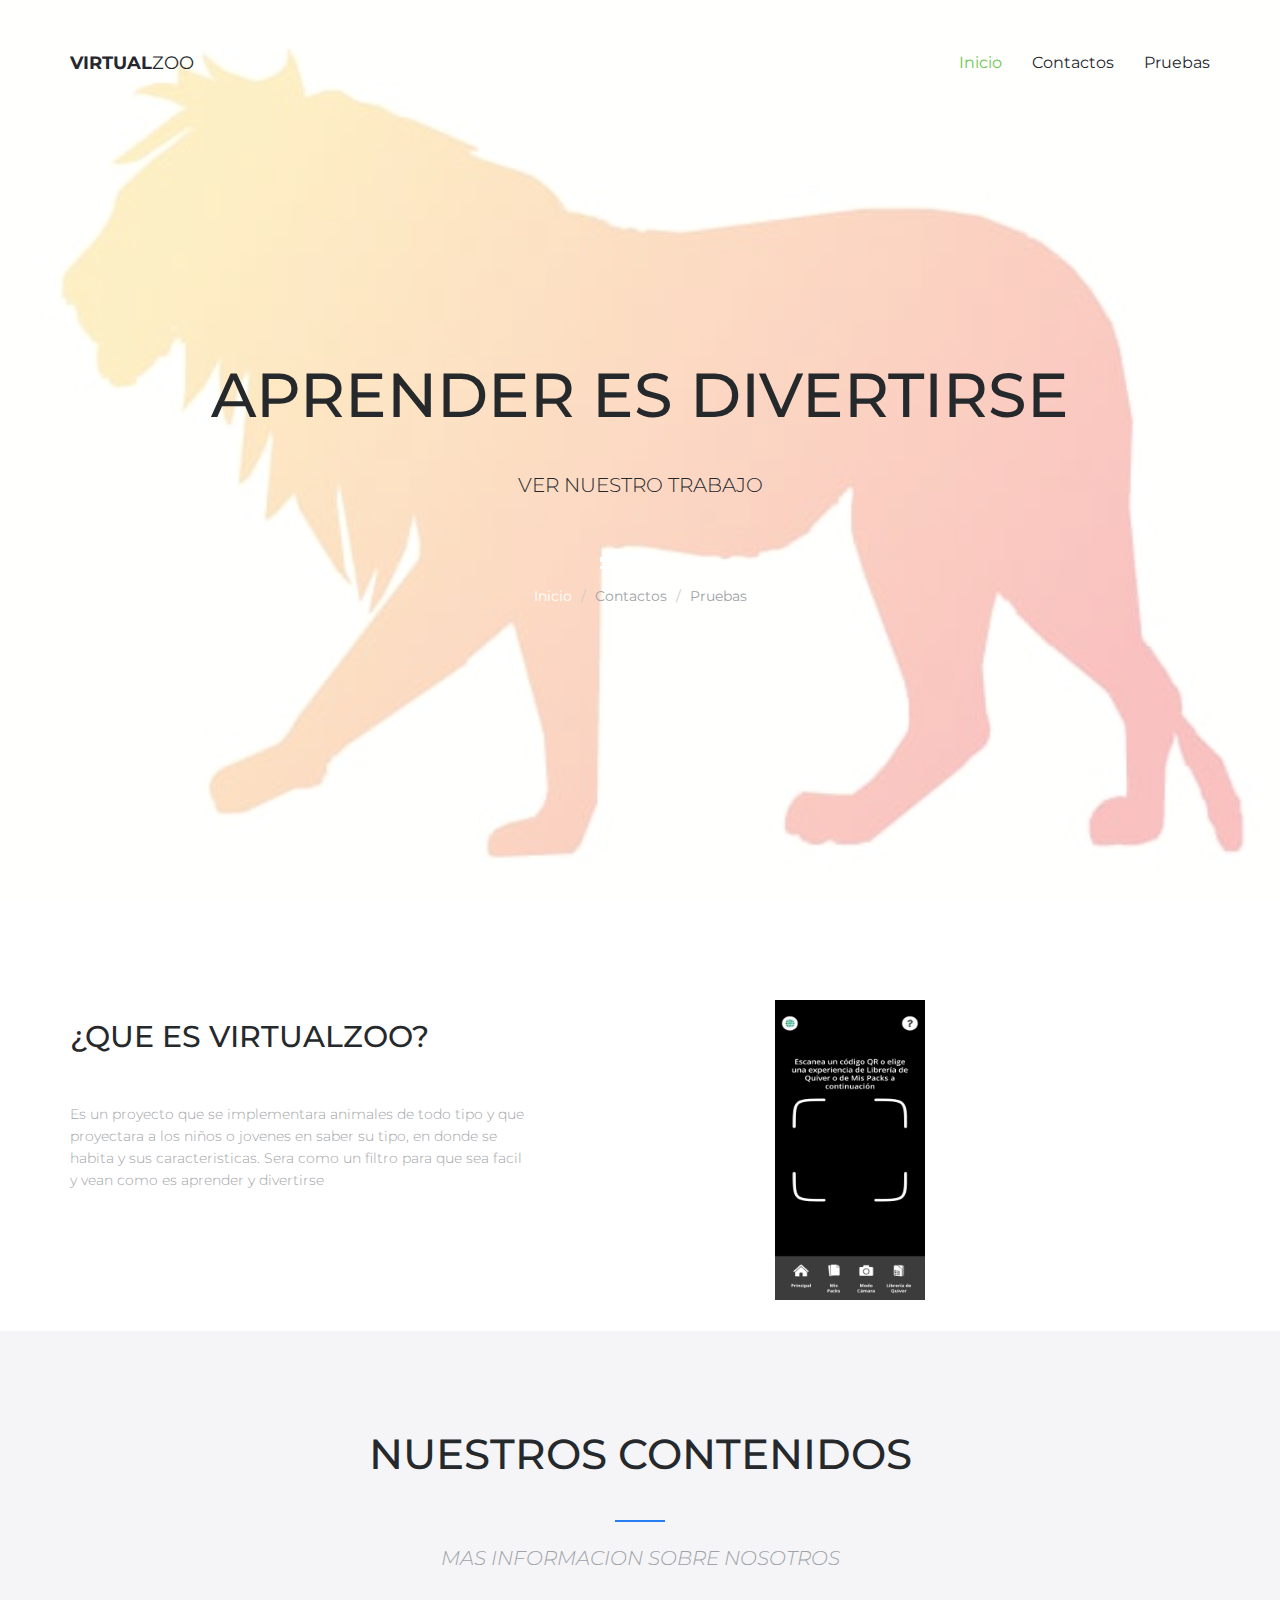
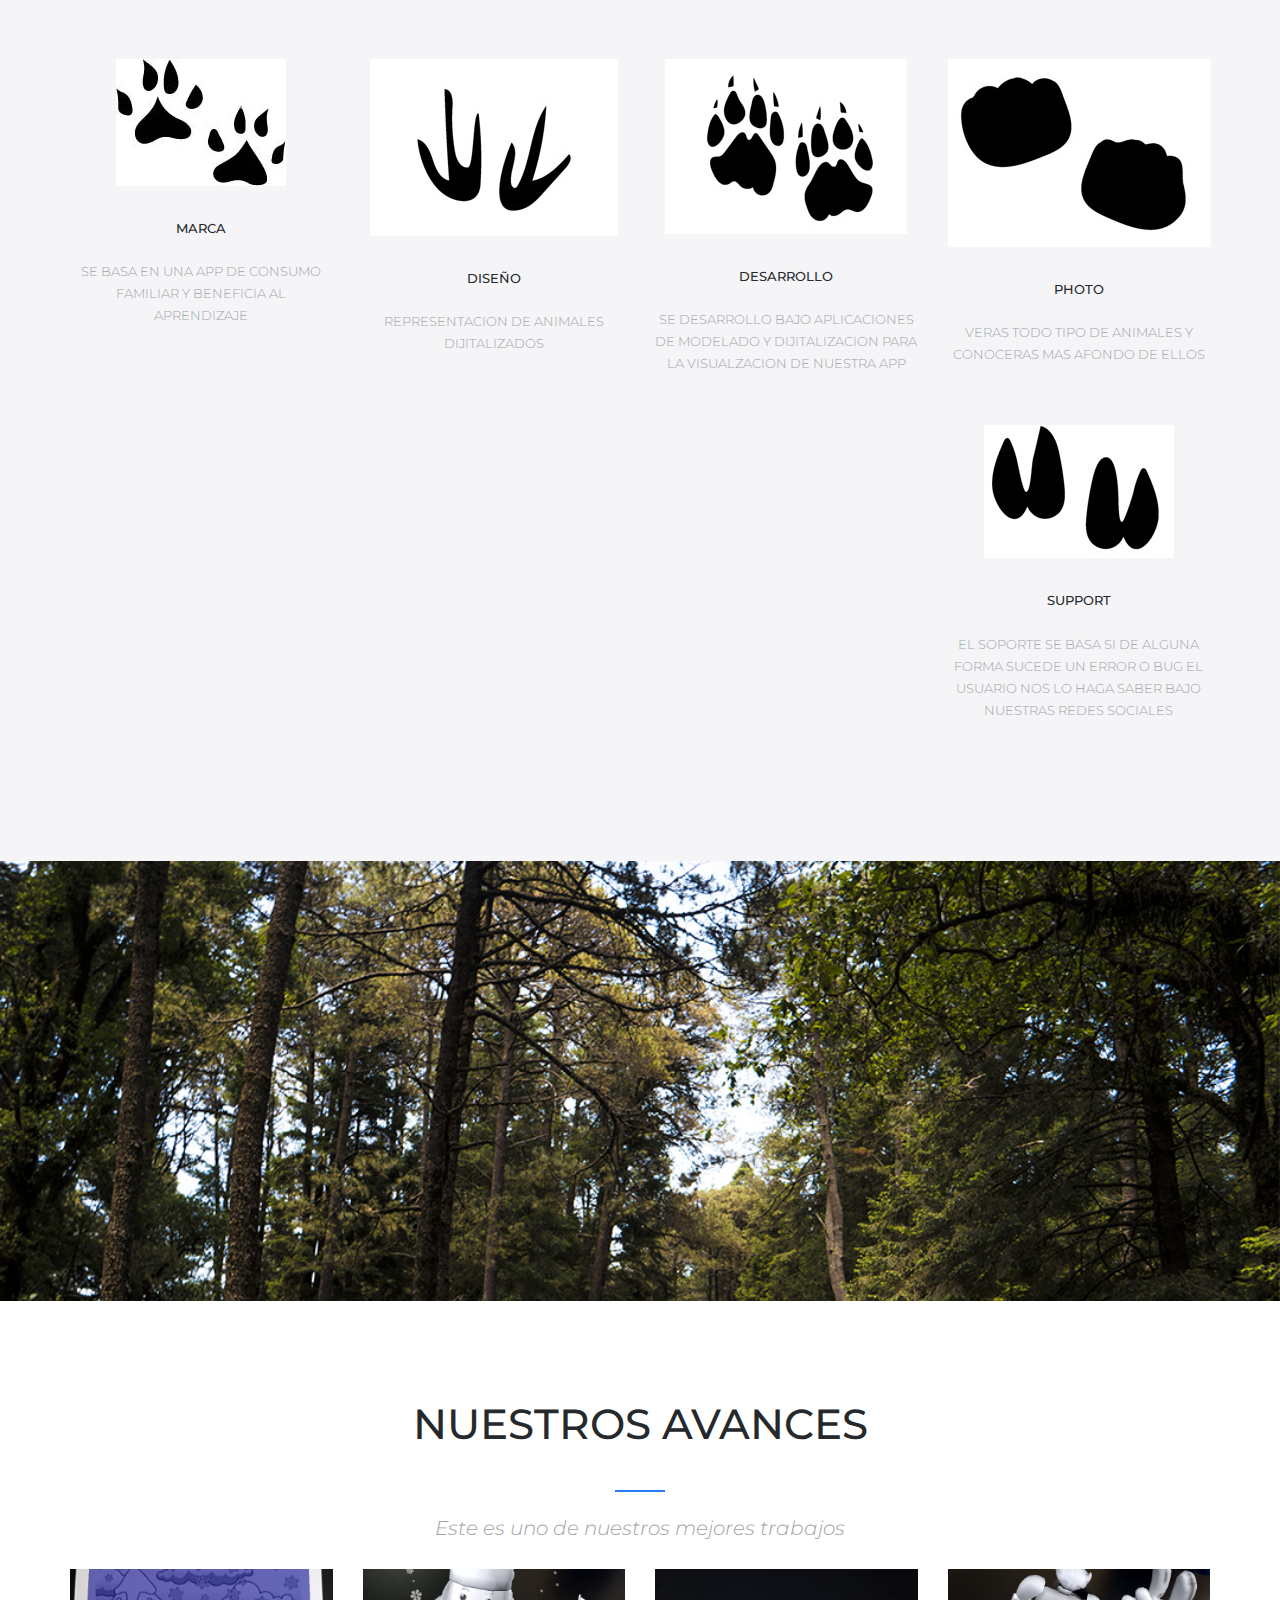
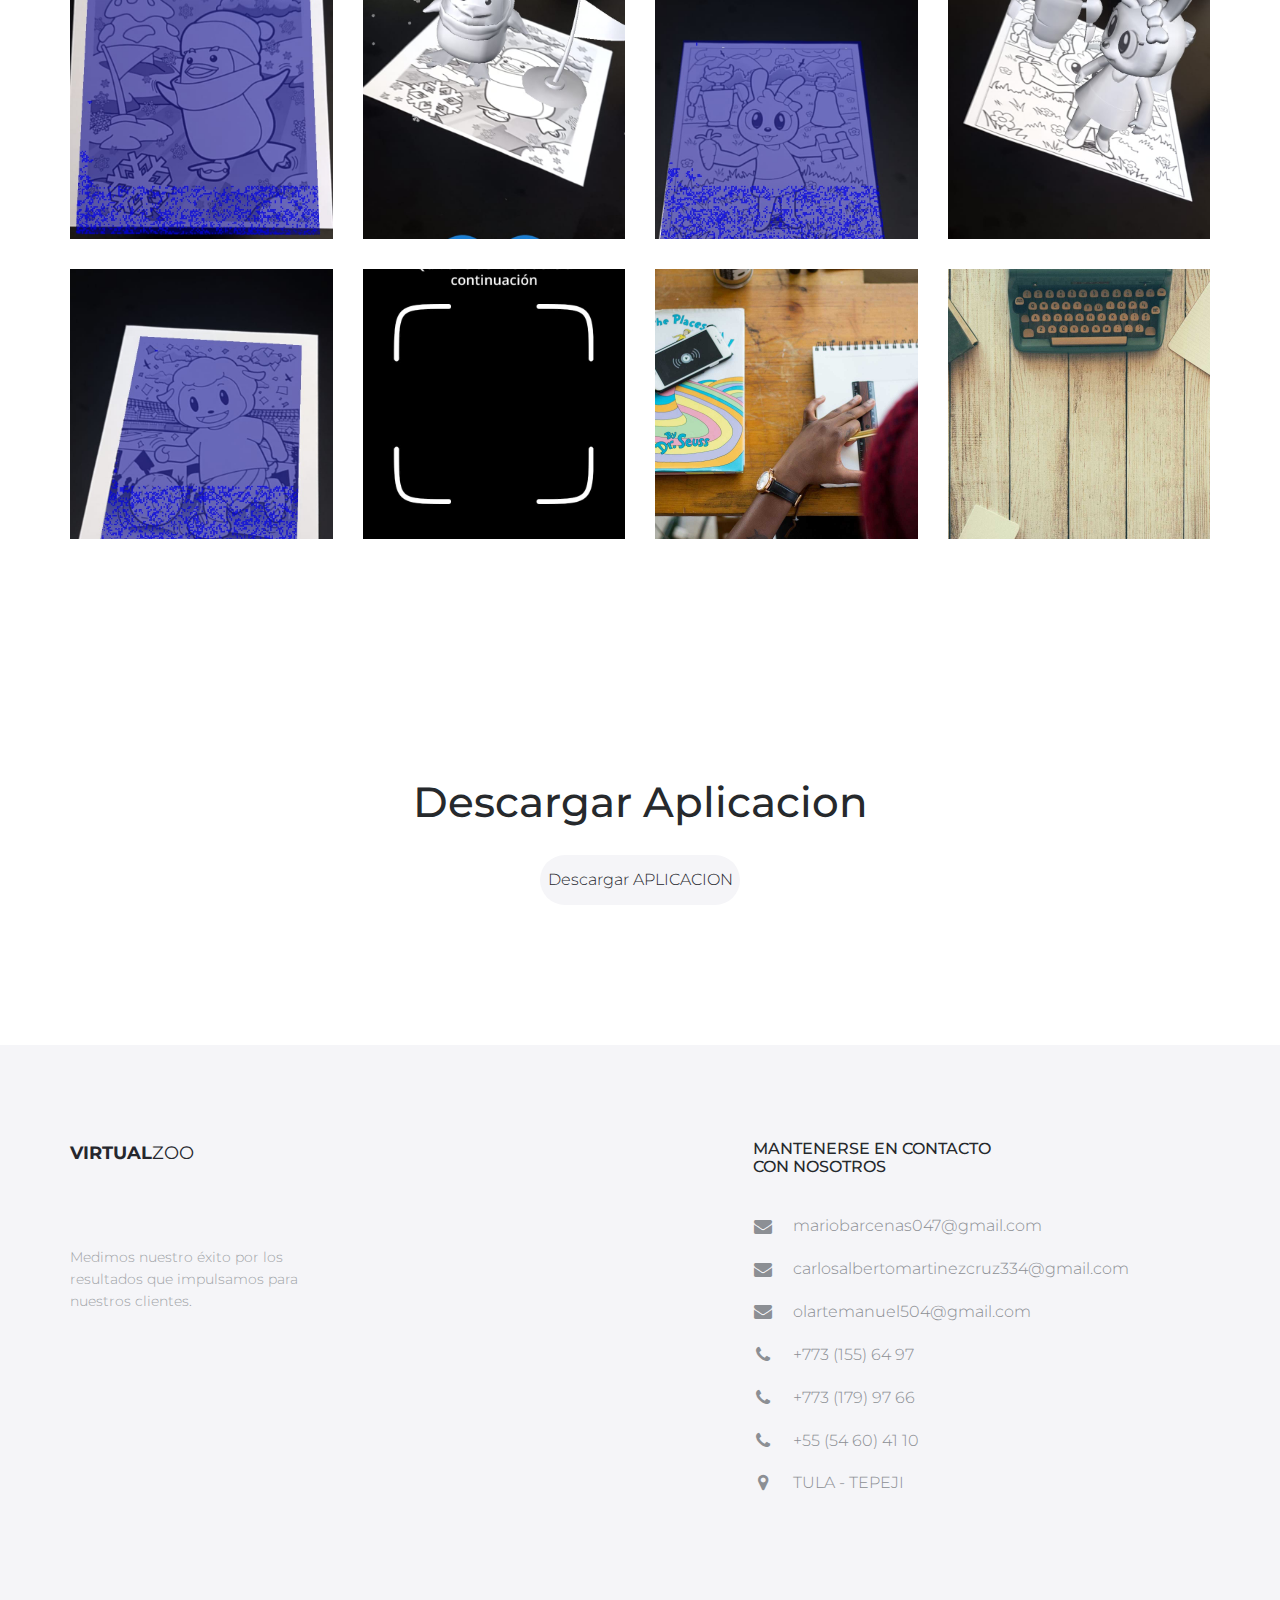
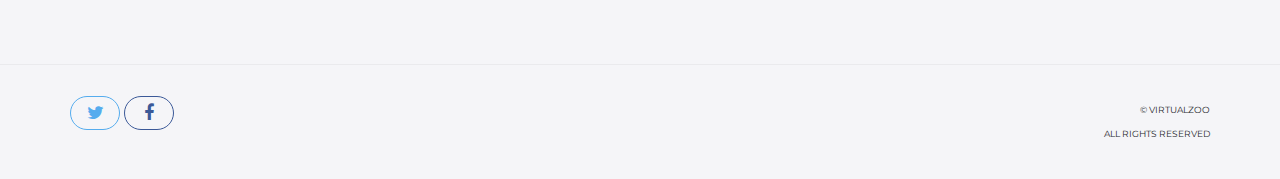
<file: index.html>
<!DOCTYPE html>
<html lang="en">
<head>

    <!-- Basic Page Needs
    ================================================== -->
    <meta http-equiv="Content-Type" content="text/html; charset=utf-8">
    <meta http-equiv="X-UA-Compatible" content="IE=edge">

    <title>VIRTUALZOO</title>

    <meta name="description" content="">
    <meta name="author" content="">
    <meta name="keywords" content="">

    <!-- Mobile Specific Metas
    ================================================== -->
    <meta name="viewport" content="width=device-width, minimum-scale=1.0, maximum-scale=1.0">
    <meta name="apple-mobile-web-app-capable" content="yes">

    <!-- Fonts -->
    <link href="https://fonts.googleapis.com/css?family=Montserrat:300,300i,400,600,700" rel="stylesheet">
    <link rel="stylesheet" href="http://cdnjs.cloudflare.com/ajax/libs/font-awesome/4.4.0/css/font-awesome.min.css">

    <!-- Favicon
    ================================================== -->
    <link rel="apple-touch-icon" sizes="180x180" href="assets/img/apple-touch-icon.png">
    <link rel="icon" type="image/png" sizes="16x16" href="assets/img/favicon.png">

    <!-- Stylesheets
    ================================================== -->
    <!-- Bootstrap core CSS -->
    <link href="assets/css/bootstrap.min.css" rel="stylesheet">

    <!-- Custom styles for this template -->  
    <link href="assets/css/style.css" rel="stylesheet">
    <link href="assets/css/responsive.css" rel="stylesheet">

    <!-- HTML5 shim and Respond.js IE8 support of HTML5 elements and media queries -->
    <!--[if lt IE 9]>
    <script src="https://oss.maxcdn.com/libs/html5shiv/3.7.0/html5shiv.js"></script>
    <script src="https://oss.maxcdn.com/libs/respond.js/1.4.2/respond.min.js"></script>
    <![endif]-->

</head>
<body>

    <header id="masthead" class="site-header">
        <nav id="primary-navigation" class="site-navigation">
            <div class="container">

                <div class="navbar-header">
                   
                    <a class="site-title"><span>VIRTUAL</span>ZOO</a>

                </div><!-- /.navbar-header -->

                <div class="collapse navbar-collapse" id="agency-navbar-collapse">

                    <ul class="nav navbar-nav navbar-right">

                        <li class="active"><a href="index.html" data-toggle="dropdown">Inicio</a></li>
                        <li><a href="contact.html">Contactos</a></li>
                        <li><a href="portfolio.html">Pruebas</a></li>
                    </ul>

                </div>

            </div>   
        </nav><!-- /.site-navigation -->
    </header><!-- /#mastheaed -->

    <div id="hero" class="hero overlay">
        <div class="hero-content">
            <div class="hero-text">
                <h1>APRENDER ES DIVERTIRSE</h1>
                <p>VER NUESTRO TRABAJO</p>
                <ol class="breadcrumb">
                    <li class="breadcrumb-item active">Inicio</a></li>
                    <li class="breadcrumb-item"><a href="contact.html">Contactos</a></li>
                    <li class="breadcrumb-item"><a href="portfolio.html">Pruebas</a></li>
                  </ol>
            </div><!-- /.hero-text -->
        </div><!-- /.hero-content -->
    </div><!-- /.hero -->

    <main id="main" class="site-main">

        <section class="site-section section-features">
            <div class="container">
                <div class="row">
                    <div class="col-sm-5">
                        <h2>¿QUE ES VIRTUALZOO?</h2>
                        <p> Es un proyecto que se implementara animales de todo tipo y que proyectara a los niños o jovenes 
                            en saber su tipo, en donde se habita y sus caracteristicas. Sera como un filtro para que sea facil y 
                            vean como es aprender y divertirse</p>
                    </div>
                    <div class="col-sm-7 hidden-xs">
                        <img src="assets/IMAGENES/cap1.jpeg" alt="">
                    </div>
                </div>
            </div>
        </section><!-- /.section-features -->

        <section class="site-section section-services gray-bg text-center">
            <div class="container">
                <h2 class="heading-separator">NUESTROS CONTENIDOS</h2>
                <p class="subheading-text">MAS INFORMACION SOBRE NOSOTROS</p>
                <div class="row">
                    <div class="col-md-3 col-xs-6">
                        <div class="service">
                            <img src="assets/IMAGENES/patitas1.jpg" alt="">
                            <h3 class="service-title">MARCA</h3>
                            <p class="service-info"> SE BASA EN UNA APP DE CONSUMO FAMILIAR Y BENEFICIA AL APRENDIZAJE</p>
                        </div><!-- /.service -->
                    </div>
                    <div class="col-md-3 col-xs-6">
                        <div class="service">
                            <img src="assets/IMAGENES/patitas2.jpeg" alt="">
                            <h3 class="service-title">DISEÑO</h3>
                            <p class="service-info">REPRESENTACION DE ANIMALES DIJITALIZADOS</p>
                        </div><!-- /.service -->
                    </div>
                    <div class="col-md-3 col-xs-6">
                        <div class="service">
                            <img src="assets/IMAGENES/patitas3.jpeg" alt="">
                            <h3 class="service-title">DESARROLLO</h3>
                            <p class="service-info">SE DESARROLLO BAJO APLICACIONES DE MODELADO Y DIJITALIZACION PARA LA VISUALZACION DE NUESTRA APP</p>
                        </div><!-- /.service -->
                    </div>
                    <div class="col-md-3 col-xs-6">
                        <div class="service">
                            <img src="assets/IMAGENES/patitas4.jpeg" alt="">
                            <h3 class="service-title">Photo</h3>
                            <p class="service-info">VERAS TODO TIPO DE ANIMALES Y CONOCERAS MAS AFONDO DE ELLOS</p>
                        </div><!-- /.service -->
                    </div>
                    <div class="col-md-3 col-xs-6">
                        <div class="service">
                            <img src="assets/IMAGENES/patitas5.jpeg" alt="">
                            <h3 class="service-title">Support</h3>
                            <p class="service-info">EL SOPORTE SE BASA SI DE ALGUNA FORMA SUCEDE UN ERROR O BUG EL USUARIO 
                                NOS LO HAGA SABER BAJO NUESTRAS REDES SOCIALES </p>
                        </div><!-- /.service -->
        </section><!-- /.section-services -->

        <section class="site-section section-map-feature text-center">

            
        </section><!-- /.section-map-feature -->

        <section class="site-section section-portfolio">
            <div class="container">
                <div class="text-center">
                    <h2 class="heading-separator">NUESTROS AVANCES</h2>
                    <p class="subheading-text">Este es uno de nuestros mejores trabajos </p>
                </div>
                <div class="row">
                    <div class="col-lg-3 col-md-4 col-xs-6">
                        <div class="portfolio-item">
                            <img src="assets/IMAGENES/cap2.jpeg" class="img-res" alt="">
                            <h4 class="portfolio-item-title">Con la aplicación ya descargada y la cámara encendida se enfocará hacia
                                 la imagen hasta que se muestre de color azul el recuadro de la imagen</h4>
                            
                        </div><!-- /.portfolio-item -->
                    </div>
                    <div class="col-lg-3 col-md-4 col-xs-6">
                        <div class="portfolio-item">
                            <img src="assets/IMAGENES/cap3.jpeg" class="img-res" alt="">
                            <h4 class="portfolio-item-title">Ya una vez que esté de azul el recuadro de la imagen cargara enseguida la 
                                animación del pingüino</h4>
                               

                        </div><!-- /.portfolio-item -->
                    </div>
                    <div class="col-lg-3 col-md-4 col-xs-6">
                        <div class="portfolio-item">
                            <img src="assets/IMAGENES/cap4.jpeg" class="img-res" alt="">
                            <h4 class="portfolio-item-title">Portfolio item</h4>
                           
                        </div><!-- /.portfolio-item -->
                    </div>
                    <div class="col-lg-3 col-md-4 col-xs-6">
                        <div class="portfolio-item">
                            <img src="assets/IMAGENES/cap5.jpeg" class="img-res" alt="">
                            <h4 class="portfolio-item-title">Portfolio item</h4>
                           
                        </div><!-- /.portfolio-item -->
                    </div>
                   
                    <div class="col-lg-3 col-md-4 col-xs-6">
                        <div class="portfolio-item">
                            <img src="assets/IMAGENES/cap6.jpeg" class="img-res" alt="">
                            <h4 class="portfolio-item-title"> item</h4>
                            <a href="portfolio.html"><i class="fa fa-arrow-right" aria-hidden="true"></i></a>
                        </div><!-- /.portfolio-item -->
                    </div>
                    <div class="col-lg-3 col-md-4 col-xs-6">
                        <div class="portfolio-item">
                            <img src="assets/IMAGENES/cap1.jpeg" class="img-res" alt="">
                            <h4 class="portfolio-item-title">Portfolio item</h4>
                            <a href="portfolio.html"><i class="fa fa-arrow-right" aria-hidden="true"></i></a>
                        </div><!-- /.portfolio-item -->
                    </div>
                    <div class="col-lg-3 col-md-4 col-xs-6">
                        <div class="portfolio-item">
                            <img src="assets/img/portfolio-5.jpg" class="img-res" alt="">
                            <h4 class="portfolio-item-title">Portfolio </h4>
                           
                        </div><!-- /.portfolio-item -->
                    </div>
                    <div class="col-lg-3 col-md-4 col-xs-6">
                        <div class="portfolio-item">
                            <img src="assets/img/portfolio-2.jpg" class="img-res" alt="">
                            <h4 class="portfolio-item-title">Portfolio item</h4>
                            <a href="portfolio.html"><i class="fa fa-arrow-right" aria-hidden="true"></i></a>
                        </div><!-- /.portfolio-item -->
                    </div>
                </div>
            </div>
        </section><!-- /.section-portfolio -->

        <section class="site-section section-newsletter text-center">
            <div class="container">
                <h2>Descargar Aplicacion</h2>
                
                    
                    <a href="https://www.mediafire.com/folder/3k2z06k4yu5p2/VIRTUAL+-+ZOO+APLICACION" class="btn btn-gray" type="button">Descargar APLICACION</a>
                <!-- /.newsletter-group -->
            </div>
        </section><!-- /.section-newsletter -->

    </main><!-- /#main -->

    <footer id="colophon" class="site-footer">
        <div class="container">
            <div class="row">
                <div class="col-md-3 col-sm-4 col-xs-6">
                    <a class="site-title"><span>VIRTUAL</span>ZOO</a>
                    <p></p>
                    <p>Medimos nuestro éxito por los resultados que impulsamos para nuestros clientes.</p>
                </div>
                <div class="col-lg-offset-4 col-md-3 col-sm-4 col-md-offset-2 col-sm-offset-0 col-xs-6 ">
                    <h3>MANTENERSE EN CONTACTO CON NOSOTROS</h3>
                    <ul class="list-unstyled contact-links">
                        <li><i class="fa fa-envelope" aria-hidden="true"></i><a href="mariobarcenas047@gmail.com">mariobarcenas047@gmail.com</a></li>
                        <li><i class="fa fa-envelope" aria-hidden="true"></i><a href="carlosalbertomartinezcruz334@gmail.com">carlosalbertomartinezcruz334@gmail.com</a></li>
                        <li><i class="fa fa-envelope" aria-hidden="true"></i><a href="olartemanuel504@gmail.com">olartemanuel504@gmail.com</a></li>
                        <li><i class="fa fa-phone" aria-hidden="true"></i><a href="tel:7731556497">+773 (155) 64 97 </a></li>
                        <li><i class="fa fa-phone" aria-hidden="true"></i><a href="tel:7731789766">+773 (179) 97 66 </a></li>
                        <li><i class="fa fa-phone" aria-hidden="true"></i><a href="tel:5554604110">+55 (54 60) 41 10 </a></li>
                        <li><i class="fa fa-map-marker" aria-hidden="true"></i><p> TULA - TEPEJI </p></li>
                    </ul>
                </div>
                <div class="clearfix visible-xs"></div>
                <div class="col-lg-2 col-md-3 col-sm-4 col-xs-6">
                    </ul>
                </div>
            </div>
        </div>
        <div class="copyright">
            <div class="container">
                <div class="row">
                    <div class="col-xs-8">
                        <div class="social-links">
                            <a class="twitter-bg" href="https://twitter.com/Manuu_owO?t=TPf4BzennvMjWsFA-vSaZA&s=09"><i class="fa fa-twitter"></i></a>
                            <a class="facebook-bg" href="https://www.facebook.com/csrbarcenas/"><i class="fa fa-facebook"></i></a>
                        </div><!-- /.social-links -->
                    </div>
                    <div class="col-xs-4">
                        <div class="text-right">
                            <p>&copy; VIRTUALZOO</p>
                            <p>All Rights Reserved</p>
                        </div>
                    </div>
                </div>
            </div>
        </div><!-- /.copyright -->
    </footer><!-- /#footer -->


    <!-- Bootstrap core JavaScript
    ================================================== -->
    <!-- Placed at the end of the document so the pages load faster -->
    <script src="https://ajax.googleapis.com/ajax/libs/jquery/3.1.1/jquery.min.js"></script>
    <script src="assets/js/bootstrap.min.js"></script>
    <script src="assets/js/bootstrap-select.min.js"></script>
    <script src="assets/js/jquery.slicknav.min.js"></script>
    <script src="assets/js/jquery.countTo.min.js"></script>
    <script src="assets/js/jquery.shuffle.min.js"></script>
    <script src="assets/js/script.js"></script>
  
</body>
</html>
</file>
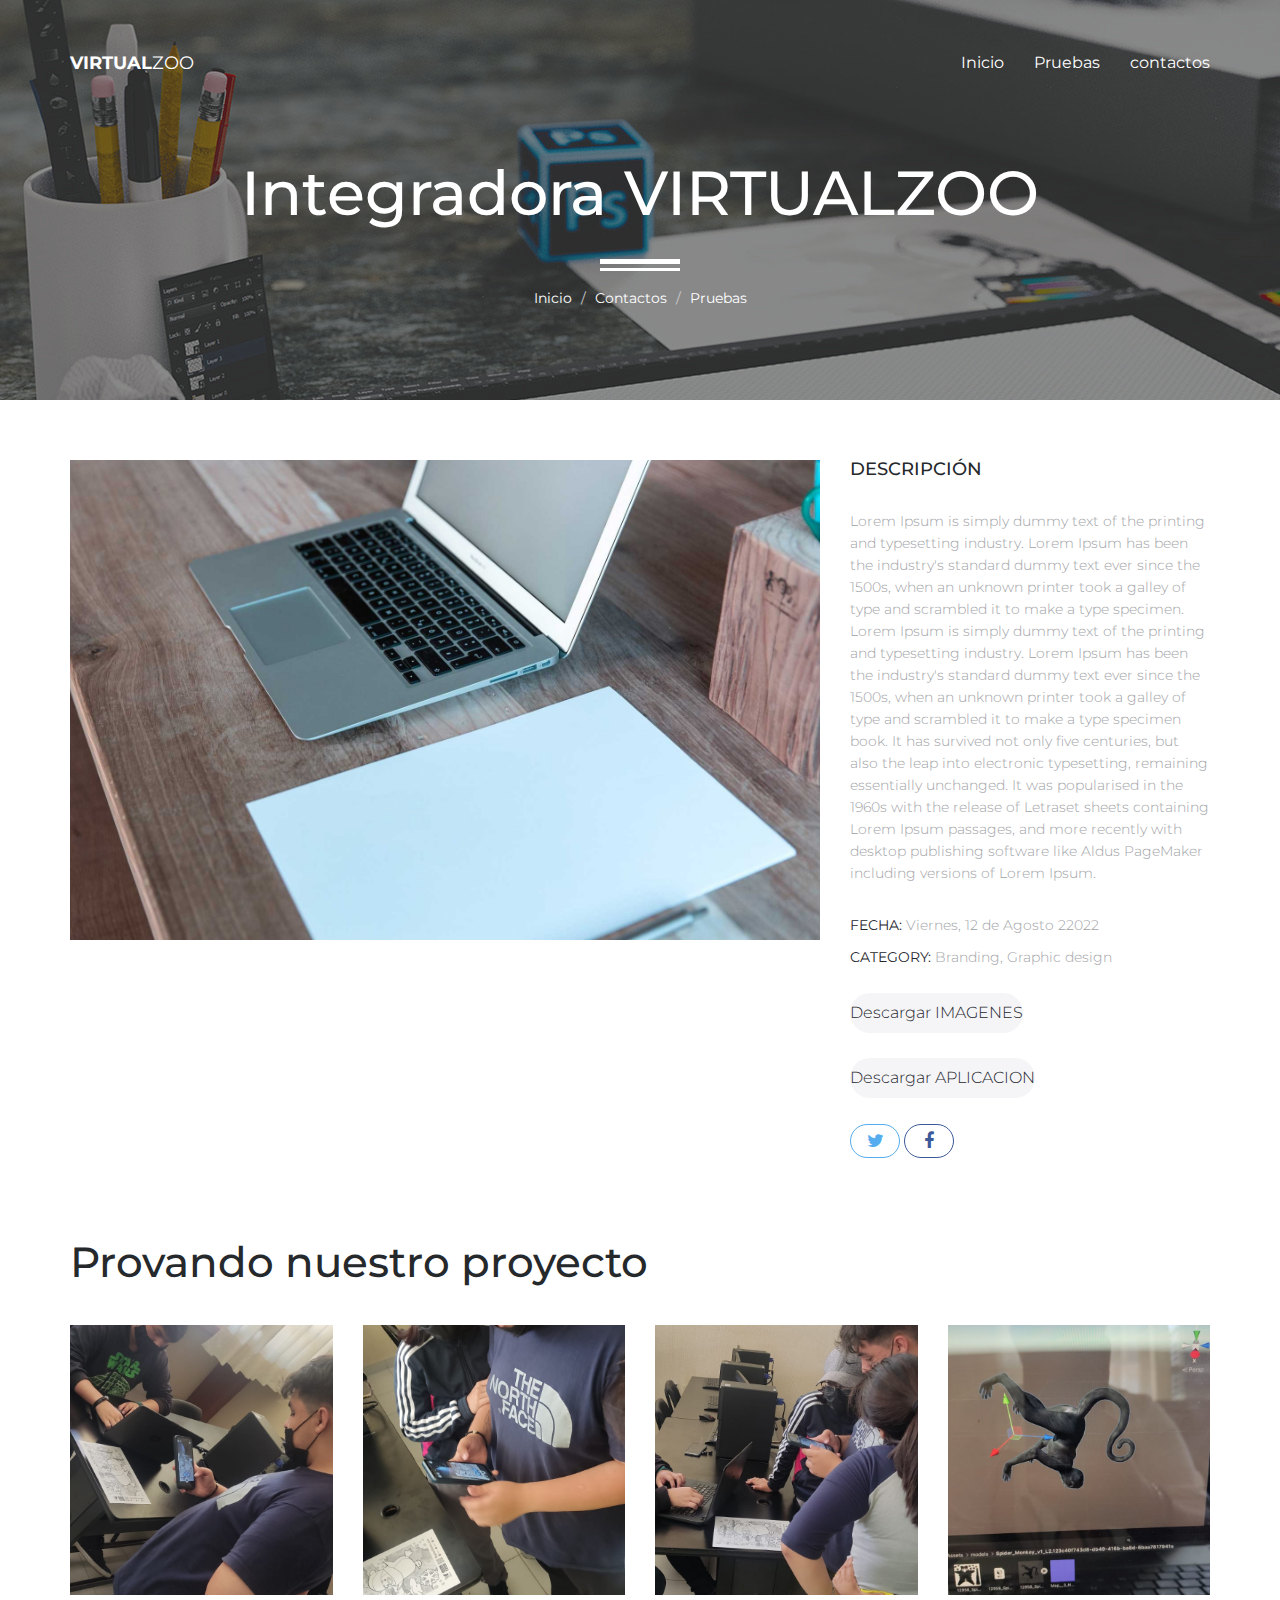
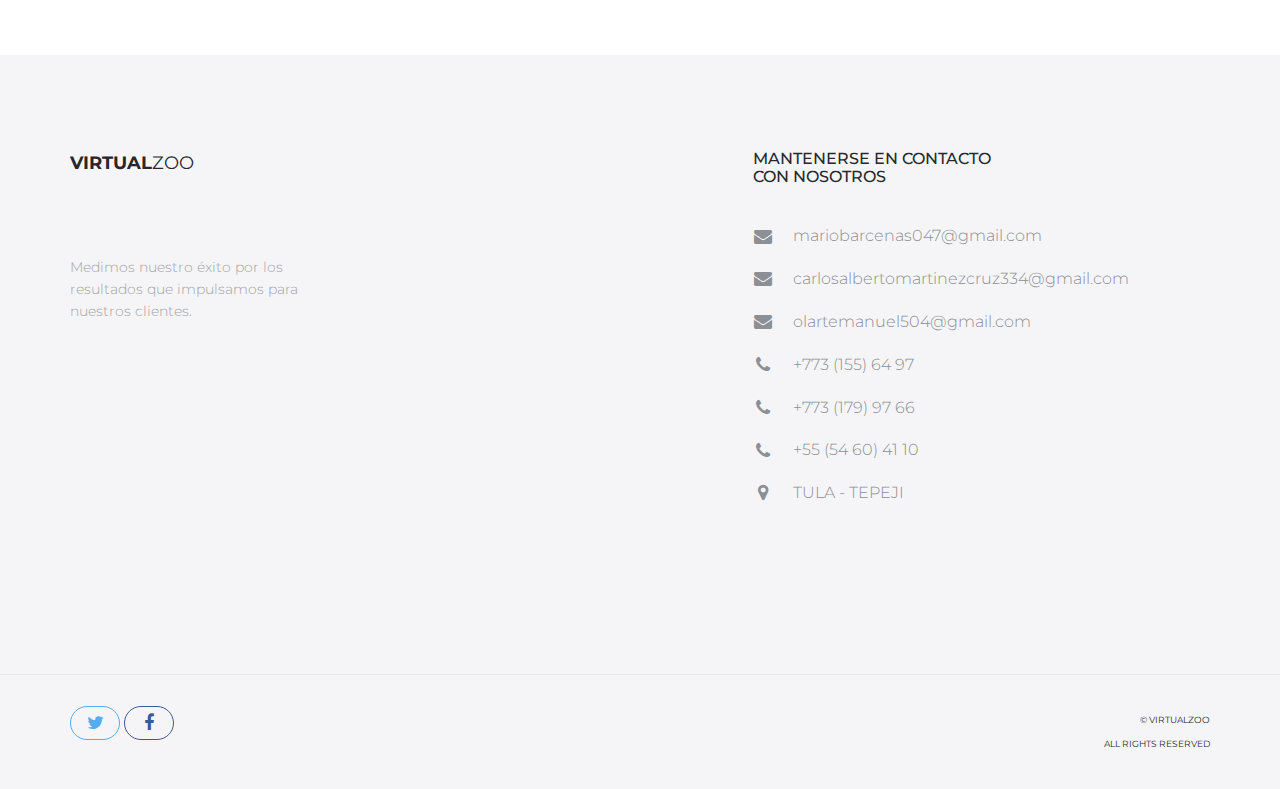
<file: portfolio.html>
<!DOCTYPE html>
<html lang="en">
<head>

    <!-- Basic Page Needs
    ================================================== -->
    <meta http-equiv="Content-Type" content="text/html; charset=utf-8">
    <meta http-equiv="X-UA-Compatible" content="IE=edge">

    <title>Video | VIRTUALZOO</title>

    <meta name="description" content="">
    <meta name="author" content="">
    <meta name="keywords" content="">

    <!-- Mobile Specific Metas
    ================================================== -->
    <meta name="viewport" content="width=device-width, minimum-scale=1.0, maximum-scale=1.0">
    <meta name="apple-mobile-web-app-capable" content="yes">

    <!-- Fonts -->
    <link href="https://fonts.googleapis.com/css?family=Montserrat:300,300i,400,600,700" rel="stylesheet">
    <link rel="stylesheet" href="http://cdnjs.cloudflare.com/ajax/libs/font-awesome/4.4.0/css/font-awesome.min.css">

    <!-- Favicon
    ================================================== -->
    <link rel="apple-touch-icon" sizes="180x180" href="assets/img/apple-touch-icon.png">
    <link rel="icon" type="image/png" sizes="16x16" href="assets/img/favicon.png">

    <!-- Stylesheets
    ================================================== -->
    <!-- Bootstrap core CSS -->
    <link href="assets/css/bootstrap.min.css" rel="stylesheet">

    <!-- Custom styles for this template -->
    <link href="assets/css/style.css" rel="stylesheet">
    <link href="assets/css/responsive.css" rel="stylesheet">

    <!-- HTML5 shim and Respond.js IE8 support of HTML5 elements and media queries -->
    <!--[if lt IE 9]>
    <script src="https://oss.maxcdn.com/libs/html5shiv/3.7.0/html5shiv.js"></script>
    <script src="https://oss.maxcdn.com/libs/respond.js/1.4.2/respond.min.js"></script>
    <![endif]-->

</head>
<body>

    <header id="masthead" class="site-header site-header-white">
        <nav id="primary-navigation" class="site-navigation">
            <div class="container">

                <div class="navbar-header">
                   
                    <a href="index.html" class="site-title"><span>VIRTUAL</span>ZOO</a>

                </div><!-- /.navbar-header -->

                <div class="collapse navbar-collapse" id="agency-navbar-collapse">

                    <ul class="nav navbar-nav navbar-right">

                        <li><a href="index.html">Inicio</a></li>
                       
                        <li><a href="portfolio.html">Pruebas</a></li>
                     
                        <li><a href="contact.html">contactos</a></li>
                       

                    </ul>

                </div>

            </div>   
        </nav><!-- /.site-navigation -->
    </header><!-- /#mastheaed -->

    <div id="hero" class="hero overlay subpage-hero portfolio-hero">
        <div class="hero-content">
            <div class="hero-text">
                <h1>Integradora VIRTUALZOO</h1>
                <ol class="breadcrumb">
                  <li class="breadcrumb-item"><a href="index.html">Inicio</a></li>
                  <li class="breadcrumb-item"><a href="contact.html">Contactos</a></li>
                  <li class="breadcrumb-item active">Pruebas</li>
                </ol>
            </div><!-- /.hero-text -->
        </div><!-- /.hero-content -->
    </div><!-- /.hero -->

    <main id="main" class="site-main">

        <section class="site-section subpage-site-section section-project">

            <div class="container">
                <div class="row">
                    <div class="col-md-8">
                        <div class="project-img">
                            <img src="assets/img/portfolio-1.jpg" class="img-res" alt="">
                        </div><!-- /.project-img -->
                       

                    </div>
                    <aside class="col-md-4">
                        <div class="project-info">
                            <h5>DESCRIPCIÓN
                            </h5>

                            <p class="project-description">Lorem Ipsum is simply dummy text of the printing and typesetting industry. Lorem Ipsum has been the industry's standard dummy text ever since the 1500s, when an unknown printer
                                took a galley of type and scrambled it to make a type specimen. Lorem Ipsum is simply dummy text of the printing and typesetting industry. Lorem Ipsum has been the industry's standard dummy text ever 
                                since the 1500s, when an unknown printer took a galley of type and scrambled it to make a type specimen book. It has survived not only five centuries, but also the leap into electronic typesetting,
                                remaining essentially unchanged. It was popularised in the 1960s with the release of Letraset sheets containing Lorem Ipsum passages, and more recently with desktop publishing software like Aldus 
                                PageMaker including versions of Lorem Ipsum.</p>

                            <div class="project-date-category">
                                <p><span>FECHA:</span> Viernes, 12 de Agosto 22022</p>
                                <p><span>Category:</span> Branding, Graphic design</p>
                            </div><!-- /.project-cat -->

                            <a href="https://www.mediafire.com/folder/htdpeeni3y165/VIRTUAL+-+ZOO++IMAGENES" class="btn btn-gray" type="button">Descargar IMAGENES</a>
                            <a href="https://www.mediafire.com/folder/3k2z06k4yu5p2/VIRTUAL+-+ZOO+APLICACION" class="btn btn-gray" type="button">Descargar APLICACION</a>

                            <div class="social-links">
                                <a class="twitter-bg" href="https://twitter.com/Manuu_owO?t=TPf4BzennvMjWsFA-vSaZA&s=09"><i class="fa fa-twitter"></i></a>
                                <a class="facebook-bg" href="https://www.facebook.com/csrbarcenas/"><i class="fa fa-facebook"></i></a>
                               
                            </div><!-- /.social-links -->
                            
                        </div><!-- /.project-description -->
                    </aside>
                </div>
            </div>
            
        </section><!-- /.section-project -->

        <section class="site-section subpage-site-section section-related-projects">
            <div class="container">
                <div class="text-left">
                    <h2>Provando nuestro proyecto</h2>
                </div>
                <div class="row">
                    <div class="col-lg-3 col-md-4 col-xs-6">
                        <div class="portfolio-item">
                            <img src="assets/IMAGENES/cap8.jpeg" class="img-res" alt="">
                            <h4 class="portfolio-item-title">....</h4>
                        </div><!-- /.portfolio-item -->
                    </div>
                    <div class="col-lg-3 col-md-4 col-xs-6">
                        <div class="portfolio-item">
                            <img src="assets/IMAGENES/cap9.jpeg" class="img-res" alt="">
                            <h4 class="portfolio-item-title">,,,,</h4>
                        </div><!-- /.portfolio-item -->
                    </div>
                    <div class="col-lg-3 col-md-4 col-xs-6">
                        <div class="portfolio-item">
                            <img src="assets/IMAGENES/cap10.jpeg" class="img-res" alt="">
                            <h4 class="portfolio-item-title">.....</h4>
                        </div><!-- /.portfolio-item -->
                    </div>
                    <div class="col-lg-3 col-md-4 col-xs-6">
                        <div class="portfolio-item">
                            <img src="assets/IMAGENES/cap11.jpeg" class="img-res" alt="">
                            <h4 class="portfolio-item-title">.......</h4>
                        </div><!-- /.portfolio-item -->
                    </div>
                </div>
            </div>
        </section><!-- /.section-portfolio -->

    </main><!-- /#main -->

    <footer id="colophon" class="site-footer">
        <div class="container">
            <div class="row">
                <div class="col-md-3 col-sm-4 col-xs-6">
                    <a class="site-title"><span>VIRTUAL</span>ZOO</a>
                    <p></p>
                    <p>Medimos nuestro éxito por los resultados que impulsamos para nuestros clientes.</p>
                </div>
                <div class="col-lg-offset-4 col-md-3 col-sm-4 col-md-offset-2 col-sm-offset-0 col-xs-6 ">
                    <h3>MANTENERSE EN CONTACTO CON NOSOTROS</h3>
                    <ul class="list-unstyled contact-links">
                        <li><i class="fa fa-envelope" aria-hidden="true"></i><a href="mariobarcenas047@gmail.com">mariobarcenas047@gmail.com</a></li>
                        <li><i class="fa fa-envelope" aria-hidden="true"></i><a href="carlosalbertomartinezcruz334@gmail.com">carlosalbertomartinezcruz334@gmail.com</a></li>
                        <li><i class="fa fa-envelope" aria-hidden="true"></i><a href="olartemanuel504@gmail.com">olartemanuel504@gmail.com</a></li>
                        <li><i class="fa fa-phone" aria-hidden="true"></i><a href="tel:7731556497">+773 (155) 64 97 </a></li>
                        <li><i class="fa fa-phone" aria-hidden="true"></i><a href="tel:7731789766">+773 (179) 97 66 </a></li>
                        <li><i class="fa fa-phone" aria-hidden="true"></i><a href="tel:5554604110">+55 (54 60) 41 10 </a></li>
                        <li><i class="fa fa-map-marker" aria-hidden="true"></i><p> TULA - TEPEJI </p></li>
                    </ul>
                </div>
                <div class="clearfix visible-xs"></div>
                <div class="col-lg-2 col-md-3 col-sm-4 col-xs-6">
                    </ul>
                </div>
            </div>
        </div>
        <div class="copyright">
            <div class="container">
                <div class="row">
                    <div class="col-xs-8">
                        <div class="social-links">
                            <a class="twitter-bg" href="https://twitter.com/Manuu_owO?t=TPf4BzennvMjWsFA-vSaZA&s=09"><i class="fa fa-twitter"></i></a>
                            <a class="facebook-bg" href="https://www.facebook.com/csrbarcenas/"><i class="fa fa-facebook"></i></a>
                        </div><!-- /.social-links -->
                    </div>
                    <div class="col-xs-4">
                        <div class="text-right">
                            <p>&copy; VIRTUALZOO</p>
                            <p>All Rights Reserved</p>
                        </div>
                    </div>
                </div>
            </div>
        </div><!-- /.copyright -->
    </footer><!-- /#footer -->




    <!-- Bootstrap core JavaScript
    ================================================== -->
    <!-- Placed at the end of the document so the pages load faster -->
    <script src="https://ajax.googleapis.com/ajax/libs/jquery/3.1.1/jquery.min.js"></script>
    <script src="assets/js/bootstrap.min.js"></script>
    <script src="assets/js/bootstrap-select.min.js"></script>
    <script src="assets/js/jquery.slicknav.min.js"></script>
    <script src="assets/js/jquery.countTo.min.js"></script>
    <script src="assets/js/jquery.shuffle.min.js"></script>
    <script src="assets/js/script.js"></script>
  
</body>
</html>
</file>
<file: assets/css/style.css>
/*
 * Theme Name: 
 * Theme URI: 
 * Author: Milan Savov, Nikola Kostov
 * Author URI/Mail: milan.savov@gmail.com, nikolakostov1991@gmail.com
 * Version: 1.0
 * */

 /* TABLE OF CONTENT 
*
* - CUSTOM RESETS
    - Buttons
    - Forms
* - LAYOUT
* - HEADER 
    - Site Logo
    - Navigation
* - HERO (BANNER)
* - HOMEPAGE SECTIONS
    - Features 
    - Services
    - Map Feature 
    - Portfolio
    - Newsletter 
* - FOOTER
* - PAGES
    - PORTFOLIO
    - PORTFOLIO ITEM
    - BLOG
    - BLOG POST
    - CONTACT
*
*/


/* CUSTOM RESETS
================================================== */
a {
    transition: all 0.25s ease-in-out;
    -moz-transition: all 0.25s ease-in-out;
    -webkit-transition: all 0.25s ease-in-out;
    -o-transition: all 0.25s ease-in-out;
    -ms-transition: all 0.25s ease-in-out;
    cursor: pointer;
    color: #9fa3a7;
}

a:focus,
a:hover {
    color: #6fc754;
    outline: 0 none;
    text-decoration: none;
}

p {
    margin-bottom: 0;
    font-size: 14px;
    font-weight: 300;
    color: #9fa3a7;
    line-height: 22px;
}

h1 {
    font-size: 62px;
}

h2 {
    font-size: 42px;
}

h1,h2,h3,h4,h5 {
    color: #26292c;
}

p + p {
    margin-top: 40px;
}

/* Buttons */
.btn {
    line-height: 50px;
    min-width: 200px;
    font-size: 16px;
    font-weight: 300;
    border: 0;
    border-radius: 50px;
    color: #26272d;
    background-color: #fff;
    padding: 0;
    transition: color 0.25s ease-in-out, background-color 0.25s ease-in-out;
    -moz-transition: color 0.25s ease-in-out, background-color 0.25s ease-in-out;
    -webkit-transition: color 0.25s ease-in-out, background-color 0.25s ease-in-out;
    -o-transition: color 0.25s ease-in-out, background-color 0.25s ease-in-out;
    -ms-transition: color 0.25s ease-in-out, background-color 0.25s ease-in-out;
}

.btn-border {
    border: 1px solid #26272d;
}

.btn-fill {
    background-color: #267df4;
    color: #fff;
}

.btn-gray {
    background-color: #f5f5f8;
    color: #26272d;
}

.btn-green {
    background-color: #6fc754;
    color: #fff;  
}

.btn:hover,
button.btn:hover,
.btn:focus,
button.btn:focus {
    background-color: #26272d;
    color: #fff;
}

.btn-gray:hover,
.btn-gray:focus {
    background-color: #6fc754;
    color: #fff;    
}

/* 
 * Forms 
 */
/* Input fields */
.form-group {
    position: relative;
    margin: 0 auto;
    width: 100%;
}

.form-control {
    border-radius: 25px;
    height: 50px;
    padding: 15px 20px;
    border-color: #f5f5f8;
}

.form-control + .form-control {
    margin-top: 10px;
}

.form-control:focus {
    background-color: #f5f5f8;
    border-color: #f5f5f8;
    box-shadow: none;
    outline: none;
}

.form-group .btn {
    position: absolute;
    top: 5px;
    right: 5px;
    line-height: 40px;
    min-width: 60px;
    font-size: 16px;
    border-radius: 25px;
}

.form-control-comment {
    height: 100px;
    resize: none;
}

.search-form .form-group .form-control {
    padding-right: 80px;
}

/* ELEMENTS
================================================== */
/* Checkbox fields */
input[type=checkbox],
input[type=radio] {
    position: absolute;
    visibility: hidden;
    height: auto;
    margin-top: 0;
}

.checkbox {
    margin: 0;
} 

.checkbox + .checkbox,
.radio-btn + .radio-btn {
    margin-top: 15px;
}

.checkbox [type="checkbox"]:not(:checked) + label,
.checkbox [type="checkbox"]:checked + label {
    position: relative;
    padding-left: 30px;
    cursor: pointer;
}

.checkbox [type="checkbox"]:not(:checked) + label:before,
.checkbox [type="checkbox"]:checked + label:before {
    content: '';
    position: absolute;
    left:0; 
    width: 20px; 
    height: 20px;
    background-color: #fff;
    border: 1px solid #f5f5f8;
    border-radius: 3px;
    box-shadow: none;
    transition: border-color .2s;
    -webkit-transition: border-color .2s;
    -ms-transition: border-color .2s;
    -o-transition: border-color .2s;
    -ms-transition: border-color .2s;
}

.checkbox [type="checkbox"]:not(:checked) + label:after,
.checkbox [type="checkbox"]:checked + label:after {
    content: '\f00c';
    font-family: 'FontAwesome';
    position: absolute;
    top: 50%;
    left: 0;
    text-align: center;
    font-size: 15px;
    height: 20px;
    width: 20px;
    border-radius: 3px;
    color: #fff;
    background-color: #6fc754;
    transform: translateY(-50%);
    -webkit-transform: translateY(-50%);
    -ms-transform: translateY(-50%);
    -o-transform: translateY(-50%);
    -ms-transform: translateY(-50%);
      transition: opacity .2s;
    -webkit-transition: opacity .2s;
    -ms-transition: opacity .2s;
    -o-transition: opacity .2s;
    -ms-transition: opacity .2s;
}

.checkbox [type="checkbox"]:not(:checked) + label:after {
    opacity: 0;
}

.checkbox [type="checkbox"]:checked + label:after {
    opacity: 1;
}

.checkbox [type="checkbox"]:disabled:not(:checked) + label:before,
.checkbox [type="checkbox"]:disabled:checked + label:before {
    box-shadow: none;
    border-color: #bbb;
    background-color: #ddd;
}

.checkbox [type="checkbox"]:disabled:checked + label:after {
    color: #999;
}
.checkbox [type="checkbox"]:disabled + label {
    color: #aaa;
}

.checkbox [type="checkbox"]:checked:focus + label:before,
.checkbox [type="checkbox"]:not(:checked):focus + label:before {
    border: 1px dotted #6fc754;
}

.checkbox [type="checkbox"]:not(:checked) + label:hover:before,
.checkbox [type="checkbox"]:checked + label:hover:before {
    border: 1px solid #6fc754;
}

/* Radiobutton fields */
.radio-btn label {
    font-weight: 400;
}

.radio-btn [type="radio"]:not(:checked) + label,
.radio-btn [type="radio"]:checked + label {
    position: relative;
    padding-left: 30px;
    cursor: pointer;
    margin-bottom: 0;
}

.radio-btn [type="radio"]:not(:checked) + label:before,
.radio-btn [type="radio"]:checked + label:before {
    content: '';
    position: absolute;
    left:0; 
    top: 50%;
    width: 20px;
    height: 20px;
    background-color: #fff;
    border: 1px solid #f5f5f8;
    border-radius: 50px;
    box-shadow: none;
    transform: translateY(-50%);
    -webkit-transform: translateY(-50%);
    -ms-transform: translateY(-50%);
    -o-transform: translateY(-50%);
    -ms-transform: translateY(-50%);
    transition: border-color .2s;
    -webkit-transition: border-color .2s;
    -ms-transition: border-color .2s;
    -o-transition: border-color .2s;
    -ms-transition: border-color .2s;
}

.radio-btn [type="radio"]:not(:checked) + label:after,
.radio-btn [type="radio"]:checked + label:after {
    content: '';
    position: absolute;
    width: 12px;
    height: 12px;
    top: 50%;
    left: 4px;
    background-color: #6fc754;
    border-radius: 50px;
    transform: translateY(-50%);
    -webkit-transform: translateY(-50%);
    -ms-transform: translateY(-50%);
    -o-transform: translateY(-50%);
    -ms-transform: translateY(-50%);
    transition: opacity .2s;
    -webkit-transition: opacity .2s;
    -ms-transition: opacity .2s;
    -o-transition: opacity .2s;
    -ms-transition: opacity .2s;
}

.radio-btn [type="radio"]:not(:checked) + label:after {
    opacity: 0;
}
.radio-btn [type="radio"]:checked + label:after {
    opacity: 1;
}

.radio-btn [type="radio"]:disabled:not(:checked) + label:before,
.radio-btn [type="radio"]:disabled:checked + label:before {
    box-shadow: none;
    border-color: #bbb;
    background-color: #ddd;
}

.radio-btn [type="radio"]:disabled:checked + label:after {
    color: #999;
}

.radio-btn [type="radio"]:disabled + label {
    color: #aaa;
}

.radio-btn [type="radio"]:checked:focus + label:before,
.radio-btn [type="radio"]:not(:checked):focus + label:before {
    border: 1px dotted #6fc754;
}

.radio-btn [type="radio"]:checked + label:hover:before,
.radio-btn [type="radio"]:not(:checked) + label:hover:before {
    border: 1px solid #6fc754;
}

/* Selectpicker */
select {
    position: absolute !important;
    bottom: 0;
    left: 50%;
    display: block !important;
    width: .5px !important;
    height: 100% !important;
    padding: 0 !important;
    opacity: 0 !important;
    border: none;
}

.bootstrap-select .btn {
    border: 1px solid #26272d;
    border-radius: 10px;
}

.bootstrap-select span.pull-left {
    padding-left: 10px;
}



.bootstrap-select.open .dropdown-menu {
    display: block;
    border: 1px solid #26272d; 
    border-radius: 10px;
}

.bootstrap-select.btn-group .dropdown-menu {
    padding: 5px 0;
    min-width: 100%;
    overflow: hidden;
    -webkit-box-sizing: border-box;
    -moz-box-sizing: border-box;
    box-sizing: border-box;
    z-index: 9999;
}

.bootstrap-select .dropdown-menu {
    display: none;
    visibility: visible;
    opacity: 1;
    padding: 0;
}

.bootstrap-select .bs-caret {
    float: right;
    padding-right: 10px;
}

.bootstrap-select .bs-caret .caret {
    border-top: 6px dashed;
    border-top: 6px solid\9;
    border-right: 6px solid transparent;
    border-left: 6px solid transparent;   
}

.bootstrap-select .selected {
    color: #6fc754;
}

.bootstrap-select .check-mark {
    display: none;
}

/*  Tabs  */
.tab-style {
    border-bottom: none;
}

.tab-style + .tab-content {
    padding: 15px;
    border: 1px solid #26272d;
    border-bottom-left-radius: 10px;
    border-bottom-right-radius: 10px;
    border-top-right-radius: 10px;
}

.nav-tabs.tab-style > li.active > a,
.nav-tabs.tab-style > li > a:hover {
    border: 1px solid #6fc754;
    background-color: #6fc754;
    color: #fff;
}

.nav-tabs.tab-style > li > a {
    position: relative;
    color: #26272d;
    margin-right: 0;
    border: 1px solid #26272d;
    border-top-left-radius: 10px;
    border-top-right-radius: 10px;
}

.nav-tabs.tab-style > li + li {
    margin-left: 10px;
}

/* Accordion */
.accordion.panel-group {
    margin-bottom: 0;
}

.accordion.panel-group .panel + .panel {
    margin-top: 0;
}

.accordion .panel {
    border: 0;
    box-shadow: none;
    border: 1px solid #26272d;
    border-bottom: 0;
    border-radius: 0;
}

.accordion .panel:first-child,
.accordion .panel:first-child .panel-heading a {
    border-top-right-radius:10px;
    border-top-left-radius:10px;
}

.accordion .panel:last-child {
    border-bottom-right-radius:10px;
    border-bottom-left-radius:10px;
    border-bottom: 1px solid #26272d;
}

.accordion .panel:last-child .panel-heading a.collapsed {
    border-bottom-right-radius:10px;
    border-bottom-left-radius:10px;
}

.accordion .collapsed {
    height: auto;
}

.accordion .panel-heading {
    background-color: transparent;
    padding: 0;
}

.accordion .panel-heading a {
    display: inline-block;
    position: relative;
    width: 100%;
    padding: 10px 40px 10px 15px;
}

.accordion .panel-heading a.collapsed {
    background-color: transparent;
    color: #26272d;
}

.accordion .panel-heading a.collapsed:hover,
.accordion.accordion-gray .panel-heading a.collapsed:hover,
.accordion .panel-heading a {
    background-color: #6fc754;   
    color: #fff; 
}

.accordion .panel-heading a.collapsed::after {
    content: "\f107";
}

.accordion .panel-heading a::after {
    font-family: "FontAwesome";
    content: "\f106";
    position: absolute;
    top: 50%;
    right: 15px;
    transform: translateY(-50%);
    -moz-transform: translateY(-50%);
    -o-transform: translateY(-50%);
    -ms-transform: translateY(-50%);
    -webkit-transform: translateY(-50%);
}

.panel-group .panel-heading+.panel-collapse>.list-group, 
.panel-group .panel-heading+.panel-collapse>.panel-body {
    border: none;
}

/* Pagination */
.pagination {
  margin: 0;
  vertical-align: middle;
}

.pagination > li > a {
  border: none;
  color: #292a2c;
  background-color: #f5f5f8;
  padding: 10px 15px;
  border-radius: 10px;
  font-size: 12px;
}

.pagination > li + li > a {
  margin-left: 5px;
}

.pagination > li.active > a,
.pagination > li > a:hover,
.pagination > li.active > a:hover {
  background-color: #6fc754;
  color: #fff;
}

.pagination > li:first-child > a {
  border-top-left-radius: 10px;
  border-bottom-left-radius: 10px;
}

.pagination > li:last-child > a {
  border-top-right-radius: 10px;
  border-bottom-right-radius: 10px;
}

.pagination > li.more > a {
  margin-left: 0;
  padding: 10px 5px;
  pointer-events: none;
  background-color: transparent;
}

.pagination > li.more + li > a {
  margin-left: 0;
}

/* LAYOUT
================================================== */
html, body {
    width: 100%;
    height: 100%;
    margin: 0;
    padding: 0;
    font-family: 'Montserrat', sans-serif;
    color: #26272d;
}

.img-res {
    display: block;
    width: 100vw;
    height: 100vh;
    max-width: 100%;
    max-height: 100%;
    object-fit: cover;
}

/* Background colors */
.gray-bg {
  background-color: #f5f5f8;
}

/* Margin and padding resets */
.mb-10 {margin-bottom: 10px;}
.mt-20 {margin-top: 20px;}
.mt-50 {margin-top: 50px;}

/* HEADER
================================================== */
.site-header {
    position: absolute;
    padding: 50px 0 0;
    background-color: transparent;
    width: 100%;
    z-index: 3;
}

/* Site-logo */
.site-title {
    font-size: 18px;
    line-height: 26px;
    color: #26272d;
}

.site-title:hover {
    color: #26272d;   
}

.site-title span {
    font-weight: 700;
}

.site-title a:hover {
    color: #fff;
}

/* Navigation */
.navbar-collapse {
    text-align: center;
}

.navbar-nav {
    float: none;
    display: inline-block;
}

.navbar-nav > li > a, 
.slicknav_nav > li > a {
    padding: 0;
    font-size: 16px;
    position: relative;
    color: #26272d;
    line-height: 26px;
}

.site-header-white .navbar-nav > li > a,
.site-header-white .site-title {
    color: #fff;
}

.navbar-nav > li > a i {
    margin-left: 5px;
}

.navbar-nav > li + li {
    margin-left: 30px;
}

.nav .open > a, 
.nav .open > a:focus, 
.nav .open > a:hover,
.navbar-nav > li > a:hover,
.navbar-nav > li > a:focus,
.navbar-nav > li.active > a,
.navbar-collapse li a:hover,
.dropdown.open > a, 
.site-header-white .dropdown.open > a,
.dropdown-menu a:hover, 
.dropdown:hover > a, 
.dropdown-menu>li>a:focus,
.dropdown-menu li a:hover,
.slicknav_nav > li.active a,
.slicknav_open .slicknav_arrow,
.slicknav_nav > li a:hover {
    background-color: transparent;
    color: #6fc754;
}

.navbar-toggle {
    border-color: #fff;
    margin: 0 15px 0 0;
    position: relative;
    top: -1px;
}

.navbar-toggle:hover,
.navbar-toggle[aria-expanded=true] {
    background-color: #fff;
    border-color: #000;
    cursor: pointer;
}

.navbar-toggle:hover .icon-bar,
.navbar-toggle[aria-expanded=true] .icon-bar {
    background-color: #000;
}

.navbar-toggle  .icon-bar {
    background-color: #fff;
}

.navbar-nav .dropdown-menu {
    display: block;
    opacity: 0;
    visibility: hidden;
    border-radius: 0;
    min-width: 130px;
    border: 0;
    border-top: 5px solid #6fc754;
    top: 140%;
    transition: all 0.4s;
    -moz-transition: all 0.4s;
    -webkit-transition: all 0.4s;
    -o-transition: all 0.4s;
    -ms-transition: all 0.4s;
}

.navbar-nav li a:hover + .dropdown-menu,
.navbar-nav .dropdown-menu:hover {
    opacity: 1;
    visibility: visible;
    top: 100%;
    transition-delay: 0s;
}

.dropdown-menu li a {
    padding: 5px 15px;
    position: relative;
    left: 0;
}

.dropdown-menu li a:hover {
    left: 15px;
}

/* HERO
================================================== */
.hero { 
    background: url(../IMAGENES/leon.jpeg) no-repeat center / cover; 
    height: 100%;
    width: 100%;
    display: table;
    position: relative;
}

.overlay:before {
  content: '';
  background-color: rgba(255,255,255,0.5);
  height: 100%;
  width: 100%;
  position: absolute;
  top: 0;
  left: 0;
  z-index: 0;
}

.hero-content {
    display: table-cell;
    vertical-align: middle;
    padding-top: 75px;
}

.hero-text {
    max-width: 890px;
    width: 100%;
    margin: 0 auto;
    padding: 0 15px;
    text-align: center;
}

.hero-text h1 {
    position: relative;
    margin: 0;
}

.hero-text p {
    position: relative;
    margin: 45px 0 30px;
    font-size: 20px;
    color: #26272d;
}

.hero-text .btn {
    position: relative;
    background-color: transparent;
}

.hero-text .btn:hover {
    background-color: #26272d;
    color: #fff;
}

.hero .breadcrumb {
    padding-top: 60px;
    margin-bottom: 0;
}

.hero .breadcrumb:before {
    content: '';
    display: block;
    position: absolute;
    left: 50%;
    bottom: 45px;
    height: 12px;
    width: 80px;
    border-top: 5px solid #fff;
    border-bottom: 3px solid #fff;
    transform: translateX(-50%);
    -moz-transform: translateX(-50%);
    -webkit-transform: translateX(-50%);
    -o-transform: translateX(-50%);
    -ms-transform: translateX(-50%);
}

.subpage-hero {
    height: 400px;
}

.subpage-hero.overlay:before {
    background-color: rgba(38,39,45,0.5);
}

.subpage-hero .hero-content,
.subpage-hero .hero-content h1,
.subpage-hero a  {
    color: #fff;
}

.subpage-hero a:hover {
    color: #6fc754;
}

.portfolio-hero {
    background: url(../img/portfolio-hero.jpg) no-repeat center / cover;     
}

.blog-hero {
    background: url(../img/blog-hero.jpg) no-repeat center / cover;     
}

.contact-hero {
    background: url(../img/contact-hero.jpg) no-repeat center / cover;     
}

/* SITEMAIN
================================================== */
/* site-section */
.site-section {
   padding: 100px 0 140px;
}

.subheading-text {
    font-size: 20px;
    font-style: italic;
}

.heading-separator {
    position: relative;
    margin: 0;
    padding-bottom: 70px;
}

.heading-separator:after {
    content: "";
    position: absolute;
    bottom: 25px;
    left: 0;
    right: 0;
    height: 2px;
    width: 50px;
    margin: 0 auto;
    background-color: #267df4;
}

/* Section: Features */
.section-features h2 {
    padding-bottom: 40px;
    font-size: 30px;
}

.section-features img {
    position: absolute;
    right: 300px;
    height: 300px;
    width: 150PX;
}

/* Section: Services */
.section-services .subheading-text {
    margin-bottom: 90px;
}

.section-services .col-md-3:nth-child(n+5) .service {
    margin-top: 60px;
}

.service {
    min-height: 250px;
}

.service-title {
    margin: 35px 0 25px;
    font-size: 13px;
    text-transform: uppercase;
}

.service-info {
    font-size: 13px; 
}

/* Section: Map Feature */
.section-map-feature {
    padding-top: 300px;
    background: #071021 url(../IMAGENES/bosque.jpg) no-repeat top center / cover; 
}

.section-map-feature h2 {
    padding-bottom: 30px;
    margin: 0;
}

.section-map-feature h2,
.section-map-feature p {
    color: #fff;
}

.section-map-feature .btn {
    margin: 80px 0 215px;
}

.counter {
    margin-bottom: 30px;
    font-size: 40px;
    font-weight: 300;
    line-height: 1;
}

.counter-item h3 {
    margin: 0;
    font-size: 16px;
    color: #0960d7;
}

/* Section: Portfolio */
.portfolio-item {
    margin-top: 30px;
}

.portfolio-item {
    height: 270px;
    position: relative;
}

.portfolio-item:before {
    content: "";
    position: absolute;
    left: 0;
    top: 0;
    right: 100%;
    bottom: 0;
    background-color: #f5f5f8;
    transition: right 0.25s ease-in-out;
    -moz-transition: right 0.25s ease-in-out;
    -webkit-transition: right 0.25s ease-in-out;
    -o-transition: right 0.25s ease-in-out;
    -ms-transition: right 0.25s ease-in-out;
}

.portfolio-item:hover:before {
    right: 25%;
}

.portfolio-item-title,
.portfolio-item a {
    position: absolute;
    left: 0px;
    margin: 0;
    font-size: 16px;
    opacity: 0;
}

.portfolio-item-title {
    width: 150px; 
    top: 15px;  
    transition: left 0.25s ease-in-out, opacity 0.25s ease-in-out;
    -moz-transition: left 0.25s ease-in-out, opacity 0.25s ease-in-out;
    -webkit-transition: left 0.25s ease-in-out, opacity 0.25s ease-in-out;
    -o-transition: left 0.25s ease-in-out, opacity 0.25s ease-in-out;
    -ms-transition: left 0.25s ease-in-out, opacity 0.25s ease-in-out;
}

.portfolio-item:hover .portfolio-item-title {
    left: 15px;
    opacity: 1;
}

.portfolio-item a {
    bottom: 15px;
    color: #26272d;
    padding: 5px 12px;
    border: 1px solid #26272d;
    border-radius: 50px;
}

.portfolio-item:hover a {
    left: 55%;
    opacity: 1;
}

.portfolio-item a:hover {
    background-color: #26272d;
    color: #fff;
}

.portfolio-item a i {
    width: 16px;
    text-align: center;
}

/* Section: Newsletter */
.section-newsletter h2 {
    padding-bottom: 30px;
    margin: 0;
}

.newsletter-group {
    max-width: 550px;
}

.newsletter-group .form-control {
    padding-right: 125px;
}

.newsletter-group .btn {
    min-width: 120px;
}

/* FOOTER
================================================== */
.site-footer {
    background-color: #f5f5f8;
    padding-top: 95px;
}

.site-footer .site-title {
    display: inline-block;
    margin-bottom: 40px;
}

.site-footer h3 {
    font-size: 16px;
    text-transform: uppercase;
    margin:0 0 40px;
}

.site-footer > .container {
    padding-bottom: 170px;
}

.site-footer .list-unstyled li + li {
    margin-top: 20px;
}

.contact-links li {
    position: relative;
}

.contact-links li i {
    position: absolute;
    top: 50%;
    width: 20px;
    text-align: center;
    font-size: 18px;
    color: #8c8f94;
    transform: translateY(-50%);
    -moz-transform: translateY(-50%);
    -webkit-transform: translateY(-50%);
    -o-transform: translateY(-50%);
    -ms-transform: translateY(-50%);
}

.contact-links li a,
.contact-links li p {
    margin-left: 40px;
}

.list-unstyled {
    margin-bottom: 0;
}

.list-unstyled li a,
.list-unstyled li p {
    font-size: 16px;
    color: #8c8f94;
    font-weight: 300;
}

.list-unstyled li a:hover,
.list-unstyled li.active a {
    color: #6fc754;
}

/* Copyright */
.copyright {
    padding: 30px 0;
    border-top: 1px solid rgba(38, 41, 44, 0.05);
}

.social-links a {
    line-height: 36px;
    padding: 5px 15px;
    font-size: 18px;
    border: 1px solid;
    border-radius: 50px;
}

.social-links a:hover {
    color: #fff;
}

.social-links a i {
    width: 18px;
    text-align: center;
}

a.twitter-bg {
    color: #55acee;
    border-color: #55acee; 
}

a.twitter-bg:hover {
    background-color: #55acee;
}

a.facebook-bg {
  color: #3b5998;
  border-color: #3b5998;
}

a.facebook-bg:hover{
  background-color: #3b5998;
}

a.pinterest {
  color: #dd4b39;
  border-color: #dd4b39;
} 

a.pinterest:hover{
  background-color: #dd4b39;
} 

a.linkedin-bg {
  color: #007bb5;
  border-color: #007bb5;
}

a.linkedin-bg:hover {
  background-color: #007bb5;
}

.copyright .text-right {
    padding: 4px 0;
}

.copyright p {
    font-size: 9px;
    font-weight: 400;
    text-transform: uppercase;
    color: #26272d;
}

.copyright p + p {
    margin-top: 2px;
}

/* PAGES
================================================== */
.subpage-site-section {
    padding: 60px 0;
}

.breadcrumb {
    background-color: transparent;
    position: relative;
}

.breadcrumb .active {
    color: #fff;
}

/* 
 * Portfolio
 */
.portfolio-sorting li:nth-child(-n+3){
    margin-bottom: 5px;
}

.portfolio-sorting li a {
    line-height: 40px;
    min-width: 120px;
    font-size: 16px;
}

.portfolio-sorting li .active {
    background-color: #6fc754;
    color: #fff;  
    box-shadow: none;   
}

#grid {
    margin-top: 25px;
}

#grid .col-md-4 {
    display: none;
}

#loadMore {
    margin-top: 30px;
}

#loadMore.disabled {
    background-color: #eee;
    color: #000;
    opacity: 0.3;
}

/* 
 * Portfolio-item
 */
.project-img {
    height: 480px;
}

.project-img + .project-img  {
    margin-top: 20px;
}

.project-info h5 {
    font-size: 18px;
    text-transform: uppercase;
    margin: 0;
}

.project-description,
.project-date-category {
    margin: 30px 0 0;
}

.project-date-category p + p {
    margin-top: 10px;
}

.project-date-category p span {
    font-size: 14px;
    text-transform: uppercase; 
    color: #26272d;
    font-weight: 400;
}

.project-info .btn {
    margin-top: 25px;
    line-height: 40px;
    min-width: 120px;
}

.project-info .social-links {
    margin-top: 25px;
}

.section-related-projects {
    padding-top: 0;
}

/* 
 * Blog
 */
.blog-post + .blog-post {
    margin-top: 60px;
}

.blog-post img {
    height: 480px;
}

.post-content,
.post-content .text-right,
.post-meta {
    margin-top: 25px;
}

.blog-post .post-title {
    padding: 0;
    margin: 0;
    font-size: 18px;
    font-weight: 600;
    text-transform: uppercase;
}

.post-content p {
    margin: 25px 0 0;
}

.post-content .post-title a {
    color: #26292c;
}

.post-content a {
    color: #8c8f94;   
}

.post-content .read-more {
    position: relative;
    padding-right: 30px;
    text-transform: uppercase;
}

.post-content .read-more:after {
    content: '';
    display: block;
    background-color: #8c8f94;  
    width: 20px;
    height: 2px;
    position: absolute;
    right: 0;
    top: 8px;
    transition: background-color 0.25s ease-in-out;
    -moz-transition: background-color 0.25s ease-in-out;
    -webkit-transition: background-color 0.25s ease-in-out;
    -o-transition: background-color 0.25s ease-in-out;
    -ms-transition: background-color 0.25s ease-in-out;
}

.post-content .read-more:hover:after {
    background-color: #6fc754; 
}

.blog-post a:hover + .post-content .post-title a,
.post-content a:hover {
    color: #6fc754;
}

.post-meta {
    padding: 5px 0;
}

.post-meta span {
    padding: 6px 0;
}

.post-meta span + span {
    margin-left: 40px;
}

.post-meta span a {
    position: relative;
    padding: 6px 0 6px 40px;
}

.post-meta i,
.post-author img {
    position: absolute;
    left: 0;
    top: 0;
}

.post-author img {
    height: 30px;
    width: 30px;
}

.post-meta i {
    font-size: 30px;
}

.post-category i {
    top: 1px;
}

.section-blog .ui-pagination {
    margin-top: 60px;
}

/* 
 * Blog post
 */
/* Post Comments */
.post-comments {
    margin-top: 40px;
}

.post-comments h3,
.respond h3 {
    font-size: 16px;
    margin: 30px 0 15px;
    text-transform: uppercase;
}

.post-comment {
    padding-left: 70px;
    position: relative;
}

.post-comment + .post-comment,
.replied + .post-comment {
    margin-top: 30px;
}

.replied {
    margin: 20px 0 0 70px;
    padding-top: 20px;
    border-top: 1px solid rgba(38,41,44, 0.05)
}

.post-comment img {
    width: 70px;
    height: 70px;
    position: absolute;
    left: 0;
    top: 0;
}

.post-comment-content-details {
    background-color: #f5f5f8;
    padding: 10px 0 10px 20px;
}

.post-comment-content-details p {
    display: inline-block;
    color: #8c8f94;
}

.post-comment-content-details p + p {
    margin: 0 0 0 20px;
}

.post-comment-date i {
    margin-right: 5px;
    line-height: 18px;
}

.comment {
    padding: 15px 0 0 20px;
}

.comment + .comment {
    margin-top: 0px;
}

.comment-reply {
    margin-top: 5px;
}

/* Respond */
.respond .form-control + .btn {
    margin-top: 10px;
}

/* Sidebar */
.sidebar {
    padding-left: 30px;
}

.widget + .widget {
    margin-top: 60px;
}

.widget-title {
    font-size: 18px;
    margin: 0 0 30px;
    text-transform: uppercase;
    letter-spacing: 1px;   
}

.widget .list-unstyled a:hover {
    padding-left: 15px;
}

.widget .list-unstyled li + li {
    margin-top: 20px;
}

.widget-categories li a span {
    float: right;
}

.widget-tags .list-unstyled li + li {
    margin-top: 10px;
    padding-top: 10px;
    border-top: 1px solid rgba(38,41,44,0.05)
}

/* 
 * Contact
 */
/* Section: Contact-us */
.section-contact-us h2 {
    font-size: 18px;
    text-transform: uppercase;
    padding-bottom: 50px;
    letter-spacing: 1px;
}

.section-contact-us .form-group label,
.contact-info h3 {
    margin: 0 0 10px 20px;
    color: #26292c;
    font-size: 16px;
    font-weight: 300; 
}

.section-contact-us textarea {
    height: 130px;
}

.section-contact-us .btn {
    margin-top: 35px;
}

.contact-info {
    padding-left: 30px;
}

.contact-info h3 {
    margin-left: 0;
    color: #8c8f94;
}

.contact-info .list-unstyled li {
    font-size: 14px;
    font-weight: 300;
    color: #8c8f94;
}

.contact-info .list-unstyled + h3,
.contact-info a + h3 {
    margin-top: 30px;
}

.section-contact-us .row + .form-group,
.section-contact-us .form-group + .form-group {
    margin-top: 25px;
}

/* Section: map */
.section-map {
  height: 500px;
  width: 100%
}
</file>
<file: assets/css/responsive.css>
/*==========  Non-Mobile First Method  ==========*/

/* Large Devices, Wide Screens */
@media only screen and (max-width : 1199px) {
	/* CUSTOM RESETS */
	h1 {
		font-size: 52px;
	}

	/* HERO */
	.hero-text p {
		font-size: 18px;
		margin: 35px 0 25px;
	}

	/* SITEMAIN */
	/* Section: Map Feature */
	.section-map-feature {
	    padding-top: 200px;
	}

	.section-map-feature .btn {
		margin: 60px 0 165px;
	}
}

/* Medium Devices, Desktops */
@media only screen and (max-width : 991px) {
	/* CUSTOM RESETS */
	h1 {
		font-size: 42px;
	}

	h2 {
		font-size: 36px;
	}

	p + p {
		margin-top: 25px;
	}

	.accordion {
		margin-top: 30px;
	}

	/* Buttons */
	.btn {
		line-height: 40px;
		min-width: 170px;
	}

	/* HEADER */
	.site-header {
		padding-top: 40px;
	}

	/* HERO */
	.hero-content {
		padding-top: 65px;
	}

	.hero-text {
		max-width: 750px;
	}

	.hero-text p {
		font-size: 16px;
		margin: 25px 0 15px;
	}

	/* SITEMAIN */
	/* site-section */
	.site-section {
	   padding: 60px 0 100px;
	} 

	.heading-separator {
		padding-bottom: 50px
	}

	.heading-separator:after {
		bottom: 20px;
	}

	.subheading-text {
	    font-size: 18px;
	}

	/* Section: Features */
	.section-features h2 {
	    font-size: 26px;
	}

	/* Section: Services */
	.section-services .subheading-text {
	    margin-bottom: 60px;
	}

	.section-services .col-md-3:nth-child(n+3) .service {
	    margin-top: 30px;
	}

	.service-title {
		margin: 25px 0 10px;
	}

	/* Section: Map Feature */
	.section-map-feature {
	    padding-top: 150px;
	}

	.section-map-feature h2 {
		padding-bottom: 25px;
	}

	.section-map-feature .btn {
		margin: 45px 0 115px;
	}

	/* Section: Newsletter */
	.section-newsletter h2 {
		padding-bottom: 25px;
	}

	/* FOOTER */
	.site-footer {
		padding-top: 55px;
	}

	.site-footer > .container {
	    padding-bottom: 120px;
	}

	.site-footer h3,
	.site-footer .site-title {
		margin-bottom: 20px;
	}

	.site-footer .list-unstyled li + li {
		margin-top: 15px;
	}

	/* PAGES */
	/* 
	 * Portfolio-item
	 */
	.project-info h5 {
		margin-top: 25px;
	}

	/* 
	 * Blog
	 */
	/* Sidebar */
	.sidebar {
		margin-top: 40px;
		padding-left: 0;
	}
}

/* Small Devices, Tablets */
@media only screen and (max-width : 767px) {
	/* CUSTOM RESETS */
	h1 {
		font-size: 32px;
	}

	h2 {
		font-size: 28px;
	}

	p + p {
		margin-top: 15px;
	}

	/* Buttons */
	.btn {
		min-width: 140px;
		font-size: 14px;
	}
	
	/* Elements */
	/* Tabs */
	.nav-tabs > li {
		float: none;
	}

	.nav-tabs.tab-style > li + li {
		margin-left: 0;
	}

	.tab-style + .tab-content {
		border-top-right-radius: 0;
		border-top:0;
	}

	.nav-tabs.tab-style > li > a {
		margin: 1px 0;
	}

	.nav-tabs.tab-style > li:nth-child(-n+2) > a {
		border-bottom: 0;
	}

	.nav-tabs.tab-style > li:nth-child(n+2) > a {
		border-radius: 0;
	}

	/* Pagination */
	.pagination > li > a {
	    padding: 10px 10px;
	}

	/* HEADER */
	.site-header {
		padding-top: 20px;
	}
	
	.navbar-header .site-title {
		padding-left: 15px;
	}

	/* Navigation */
	.site-navigation {
		position: absolute;
	}

	.main-menu {
		display: none;
	}

	.slicknav_menu,
	.slicknav_item {
		position: relative;
		z-index: 9999;
	}

	.slicknav_btn {
		position: absolute;
		right: 0;
		margin: 0 15px 0 0;
		padding: 5px;
		z-index: 9999;
	}

	.act .slicknav_btn {
		height: 22px;
		position: fixed;
	}

	.slicknav_icon-bar {
		height: 2px;
		width: 22px;
		display: block;
		background-color: #26272d;
		-webkit-transition: all 0.3s;
		-moz-transition: all 0.3s;
		-ms-transition: all 0.3s;
		-o-transition: all 0.3s;
		transition: all 0.3s;
	}

	.slicknav_icon-bar + .slicknav_icon-bar {
		margin-top: 4px;
	}

	.site-header-white .slicknav_icon-bar {
		background-color: #fff;
	}

	.site-header-white  .act .slicknav_icon-bar {
		background-color: #26272d;
	}

	.act .slicknav_icon-bar:first-child, 
	.act .slicknav_icon-bar:last-child  { 
		position: absolute;
		top: 10px;
		height: 3px;
	}

	.act .slicknav_icon-bar:first-child {
		-webkit-transform: rotate(45deg);
		-moz-transform: rotate(45deg);
		-ms-transform: rotate(45deg);
		-o-transform: rotate(45deg);
		transform: rotate(45deg);
	}

	.act .slicknav_icon-bar:last-child  {
		-webkit-transform: rotate(-45deg);
		-moz-transform: rotate(-45deg);
		-ms-transform: rotate(-45deg);
		-o-transform: rotate(-45deg);
		transform: rotate(-45deg);
	}

	.act .slicknav_icon-bar:nth-child(2) {
		opacity: 0;
	}

	.act .slicknav_icon-bar + .slicknav_icon-bar  {
  		margin-top: 0px;
	}

	.slicknav_nav {
		background-color: #f5f5f8;
		padding-left: 0;
		list-style: none;
		position: fixed;
		left: 0;
		top: 0;
		z-index: 100;
		height: 100%;
		width: 100%;
		overflow-y: scroll;
		text-align: center;
	}

	.act .slicknav_nav {
		-webkit-transform: scale(1);
		transform: scale(1);
	}

	.slicknav_nav > li:first-child {
		margin-top: 70px;
	}

	.slicknav_nav > li:last-child {
		margin-bottom: 60px;
	}

	.slicknav_nav > li {
		padding: 5px 0;
		-webkit-transition: all 400ms 510ms;
		transition: all 400ms 510ms;
		opacity: 0;
	}

	.slicknav_nav > li {
		-webkit-transform: translateY(50%);
		      transform: translateY(50%);
	}

	.act .slicknav_nav > li {
		opacity: 1;
		-webkit-transform: translateX(0);
		      transform: translateX(0);
	}

	.slicknav_nav > li a {
		display: inline-block;
		color: #26272d;
		font-size: 14px;
	}

	.slicknav_arrow {
		position: absolute;
		right: -40px;
		bottom: 0;
		padding: 0 8px;
	}

	.slicknav_nav ul.dropdown-menu {
		display: none;
		position: relative;
		visibility: visible;
		opacity: 1;
	}

	.slicknav_nav .dropdown-menu {
		position: static;
		float: none;
		width: auto;
		margin-top: 0;
		background-color: transparent;
		border: 0;
		-webkit-box-shadow: none;
		box-shadow: none;
		transition: none;
		-moz-transition: none;
		-webkit-transition: none;
		-o-transition: none;
		-ms-transition: none;
		-webkit-transition-delay: 0s;
		transition-delay: 0s;
	}

	.slicknav_nav .dropdown-menu li {
		text-align: center;
		padding: 5px 0;
	}

	/* HERO */
	.hero-content {
		padding-top: 45px;
	}

	.hero-text p {
		font-size: 14px;
		margin: 20px 0 10px;
	}

	/* SITEMAIN */
	/* site-section */
	.site-section {
	   padding: 30px 0 60px;
	} 

	.subheading-text {
	    font-size: 16px;
	}

	/* Section: Features */
	.section-features h2 {
	    padding-bottom: 15px;
	    font-size: 22px;
	}

	.section-features img {
		position: relative;
	    height: 180px;
	}

	/* Section: Services */
	.section-services .subheading-text {
	    margin-bottom: 20px;
	}

	.section-services .col-md-3 .service {
	    margin-top: 20px;
	}

	.service-title {
		margin: 15px 0 5px;
	}

	/* Section: Map Feature */
	.section-map-feature {
	    padding-top: 100px;
	}

	.section-map-feature h2 {
		padding-bottom: 25px;
	}

	.section-map-feature .btn {
		margin: 30px 0 65px;
	}

	.counter {
		margin: 15px 0;
		font-size: 32px;
	}

	/* Section: Portfolio */
	.portfolio-item {
	    margin-top: 15px;
	}

	.section-portfolio .col-xs-6:nth-child(odd) {
		padding-right: 7.5px;
	}

	.section-portfolio .col-xs-6:nth-child(even) {
		padding-left: 7.5px;
	}

	.portfolio-item:hover a {
		left: 50%;
	}

	/* Section: Newsletter */
	.section-newsletter h2 {
		padding-bottom: 15px;
	}

	.newsletter-group .btn {
		min-width: 100px;
	}

	/* FOOTER */
	.site-footer {
		padding-top: 25px;
	}

	.site-footer > .container {
	    padding-bottom: 50px;
	}

	.site-footer h3,
	.site-footer .site-title {
		margin-bottom: 15px;
	}

	.site-footer .list-unstyled li + li {
		margin-top: 10px;
	}

	.site-footer > .container .col-xs-6:last-child h3 {
		margin-top: 15px;
	}

	/* Copyright */
	.copyright {
		padding: 15px 0;
	}
	
	/* PAGES */
	/* Portfolio */
	#grid {
		margin-top: 25px;
	}

	/* 
	 * Project item
	 */
	.project-img {
		height: 240px;
	}

	.project-img + .project-img {
		margin-top: 15px;
	}

	.project-info h5,
	.project-info .btn,
	.project-info .social-links {
		margin-top: 15px;
	}

	.project-description,
	.project-date-category {
		margin-top: 20px;
	}

	.project-date-category p + p {
		margin-top: 5px;
	}

	/* 
	 * Blog
	 */
	.blog-post + .blog-post,
	.section-blog .ui-pagination {
    	margin-top: 30px;
	}
	.blog-post img {
		height: 240px;
	}

	.post-content,
	.post-content .text-right,
	.post-meta,
	.post-content p {
	    margin-top: 15px;
	}

	.post-author img {
    	height: 30px;
	}

	.post-meta span {
		font-size: 12px;
	}

	.post-meta i {
	    font-size: 26px;
	}

	.post-meta span a {
		padding-left: 35px;
	}

	.post-meta span + span {
		margin-left: 10px;
	}

	.post-comment {
		padding-left: 50px;
	}

	.post-comment img {
		height: 65px;
		width: 50px;
	}

	.replied {
		margin-left: 50px;
	}

	/* Sidebar */
	.widget + .widget {
		margin-top: 30px;
	}

	.widget-title {
		margin-bottom: 15px;
	}

	.widget .list-unstyled li + li {
		margin-top: 10px;
	}

	.widget-tags .list-unstyled li + li {
		margin-top: 5px;
		padding-top: 5px
	}

	/* 
	 * Contact
	 */
	/* Section: Contact-us */
	.section-contact-us h2 {
		padding-bottom: 30px;
	}

	.contact-info {
		margin-top: 40px;
		padding-left: 0;
	}

	.section-contact-us .row .col-sm-7 .col-sm-6 + .col-sm-6 {
		margin-top: 25px;
	}

	.contact-info .list-unstyled + h3, 
	.contact-info a + h3 {
		margin: 15px 0 10px;
	}
}

/* Extra Small Devices, Phones */ 
@media only screen and (max-width : 479px) {
	/* SITEMAIN */

	.section-services .col-xs-6 {
		width: 100%;
	}

	.section-services .col-xs-6 .service{
		min-height: 100%;
	}

	/* Section: Portfolio */
	.section-portfolio .col-xs-6 {
		width: 100%;
	}

	.section-portfolio .col-xs-6:not(:first-child) .portfolio-item {
	    margin-top: 0;
	}

	.section-portfolio .col-xs-6:nth-child(odd),
	.section-portfolio .col-xs-6:nth-child(even) {
		padding: 0;
	}

	/* FOOTER */
	.site-footer .col-xs-6 {
		width: 100%;
	}

	.site-footer > .container .col-xs-6:nth-child(n+2) h3 {
		margin-top: 25px;
	}

	/* Copyright */
    .copyright .col-xs-8,
    .copyright .col-xs-4 {
    	width: 100%;
    	text-align: center;
    }

    .copyright .text-right {
    	text-align: center;
    	padding: 10px 0 0
    }
	/* PAGES */
    /* Project item */
    .section-related-projects .col-xs-6 {
		width: 100%;
	}

	.section-related-projects .portfolio-item {
	    margin-top: 0;
	}

	.section-related-projects .col-xs-6:nth-child(odd),
	.section-related-projects .col-xs-6:nth-child(even) {
		padding: 0;
	}

	/* Blog */
	.post-meta span {
		display: block;
	}

	.post-meta span + span {
		margin: 10px 0 0;
	}

	.post-comment-content-details p {
		display: block
	}

	.post-comment-content-details p + p {
		margin: 5px 0 0 0;
	}
}

/* Custom, iPhone Retina */ 
@media only screen and (max-width : 320px) {

}
</file>
